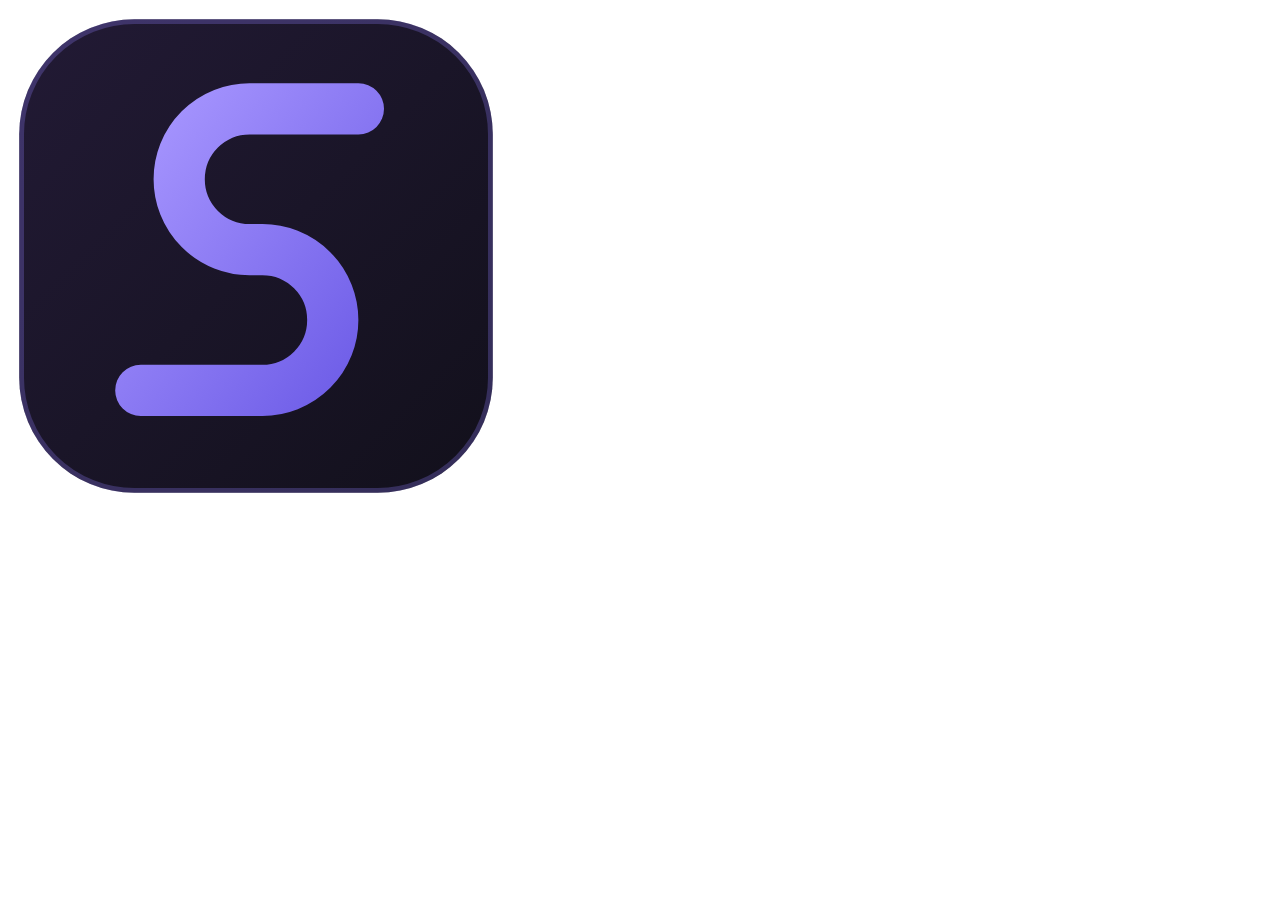
<file: tools/avatar.html>
<!doctype html><html><head><meta charset="utf-8"><style>html,body{margin:0;width:512px;height:512px;background:transparent}img{width:512px;height:512px;display:block}</style></head><body><img src="/assets/img/logo.svg"></body></html>
</file>
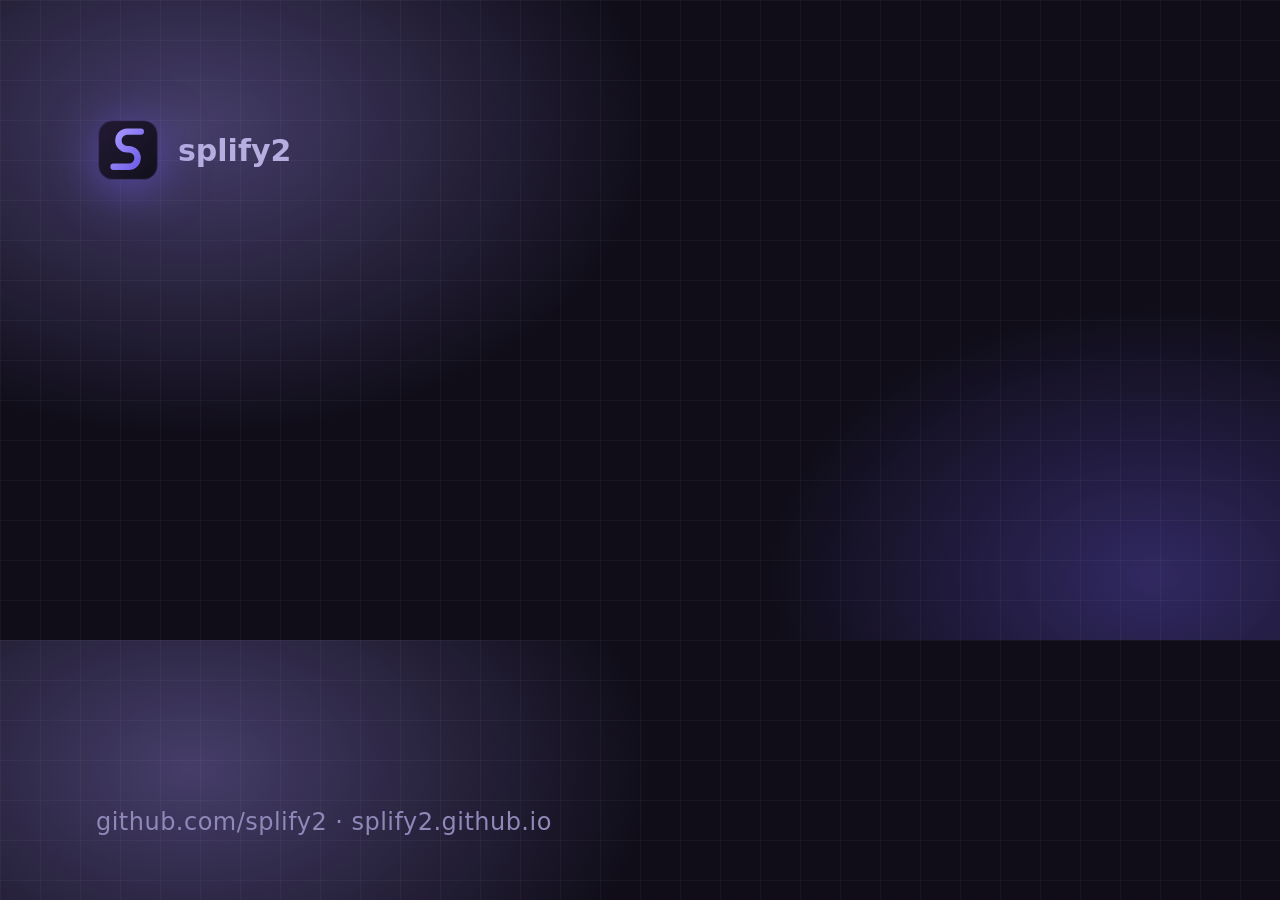
<file: tools/card.html>
<!doctype html><html><head><meta charset="utf-8"><style>
html,body{margin:0;width:1280px;height:640px;overflow:hidden}
body{font-family:Inter,system-ui,-apple-system,"Segoe UI",Roboto,sans-serif;color:#ece9f8;
background:radial-gradient(60% 80% at 15% 20%,rgba(168,151,255,.35),transparent 60%),radial-gradient(50% 70% at 90% 90%,rgba(109,92,231,.35),transparent 60%),#100d19;}
.g{position:absolute;inset:0;background-image:linear-gradient(rgba(255,255,255,.035) 1px,transparent 1px),linear-gradient(90deg,rgba(255,255,255,.035) 1px,transparent 1px);background-size:40px 40px}
.c{position:absolute;left:96px;top:118px;right:96px}
.org{display:flex;align-items:center;gap:18px;font-size:30px;color:#b6aee0;font-weight:600}
.org img{width:64px;height:64px;filter:drop-shadow(0 8px 24px rgba(109,92,231,.6))}
h1{font-size:96px;line-height:1.02;margin:44px 0 26px;letter-spacing:-.03em;font-weight:800;background:linear-gradient(135deg,#fff,#c9bfff);-webkit-background-clip:text;color:transparent}
p{font-size:34px;line-height:1.35;margin:0;color:#c9c4e3;max-width:1000px}
.f{position:absolute;left:96px;bottom:64px;font-size:24px;color:#8f88b8;letter-spacing:.02em}
</style></head><body><div class="g"></div><div class="c"><div class="org"><img src="/assets/img/logo.svg">splify2</div><h1 id="t"></h1><p id="d"></p></div><div class="f">github.com/splify2 · splify2.github.io</div>
<script>var q=new URLSearchParams(location.search);document.getElementById('t').textContent=q.get('t');document.getElementById('d').textContent=q.get('d');</script></body></html>
</file>
